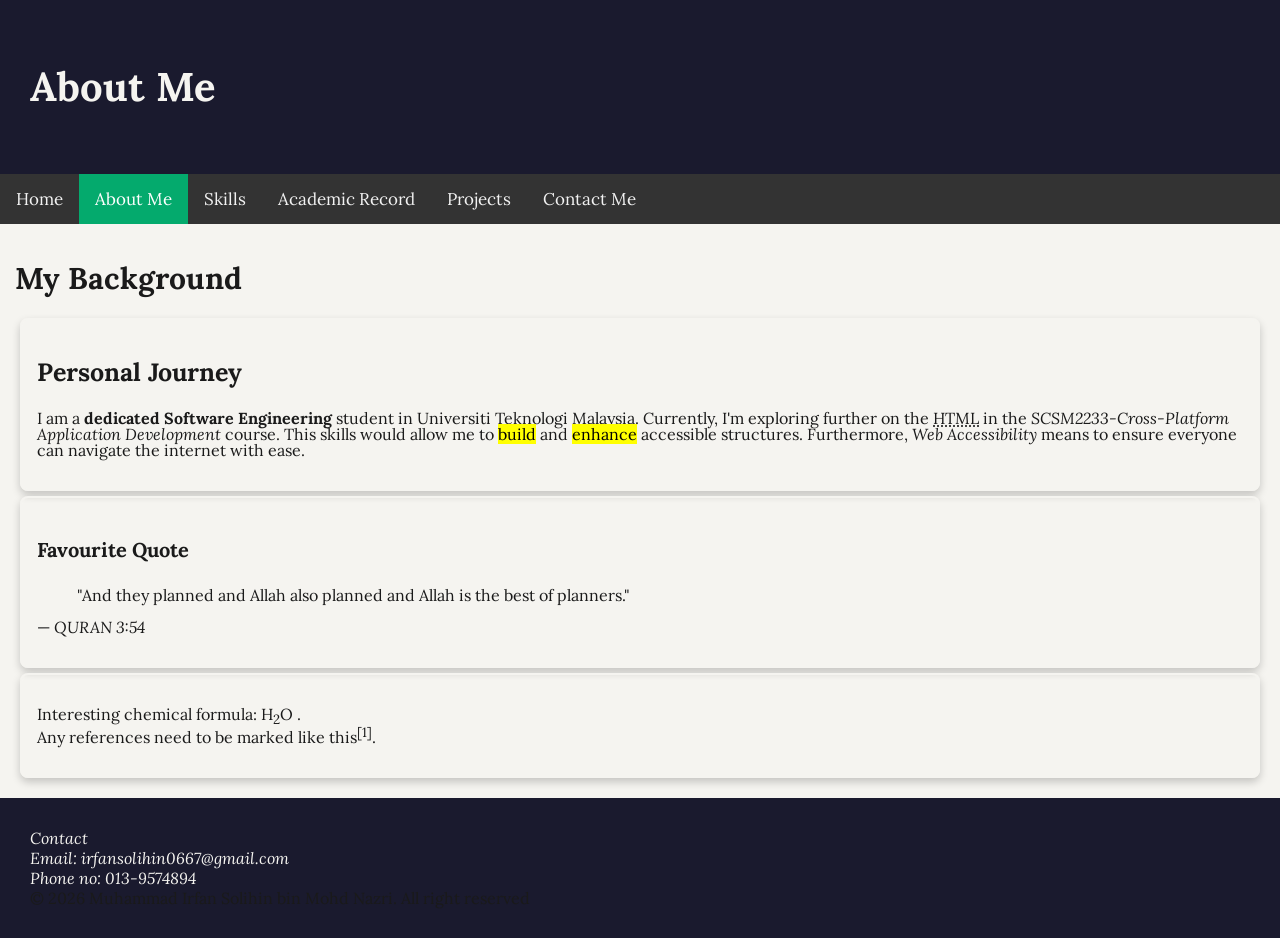
<file: about.html>
<!DOCTYPE html>
<html lang="en">
<head>
	<link rel="stylesheet" href="style.css">
	<meta charset="UTF-8">
	<meta name="viewport" content="width=device-width, initial-scale=1.0">
	<title>AboutMe</title>
</head>

<body>
	<header>
		<h1>About Me</h1>
	</header>	

	<div class="navbar">
		<a href="index.html">Home</a>
		<a class="active" href="about.html">About Me</a>
		<a href="skills.html">Skills</a>
		<a href="academic.html">Academic Record</a>
		<a href="projects.html">Projects</a>
		<a href="contact.html">Contact Me</a>
	</div>

	<main>
		<section>
			<h2>My Background</h2>
				<div class="card">
					<h3>Personal Journey</h3>
					<p>I am a <b>dedicated</b> <strong>Software Engineering</strong> student in Universiti Teknologi Malaysia. Currently, I'm exploring further on the <abbr title="HyperText Markup Language">HTML</abbr> in the <em>SCSM2233-Cross-Platform Application Development</em> course. This skills would allow me to <mark>build</mark> and <mark>enhance</mark> accessible structures. Furthermore, <dfn>Web Accessibility</dfn> means to ensure everyone can navigate the internet with ease.</p>
				</div>

				<div class="card">
					<h4>Favourite Quote</h4>
					<blockquote cite="https://artofpoets.com/wp-content/uploads/2023/11/And-they-planned-and-Allah-also-planned-and-Allah-is-the-best-of-planners-Quran-3_54.jpg">
					"And they planned and Allah also planned and Allah is the best of planners."
					</blockquote>
					<p>— <cite> QURAN 3:54</cite></p>
				</div>
			
				<div class="card">
					<p>Interesting chemical formula: H<sub>2</sub>O .<br>Any references need to be marked like this<sup>[1]</sup>.</p>
				</div>
		</section>
	</main>

	<footer>
		<address>Contact<br>Email: irfansolihin0667@gmail.com<br>Phone no: 013-9574894</address>
		<small>&copy; 2026 Muhammad Irfan Solihin bin Mohd Nazri. All right reserved</small>
	</footer>
</body>
</html>
</file>
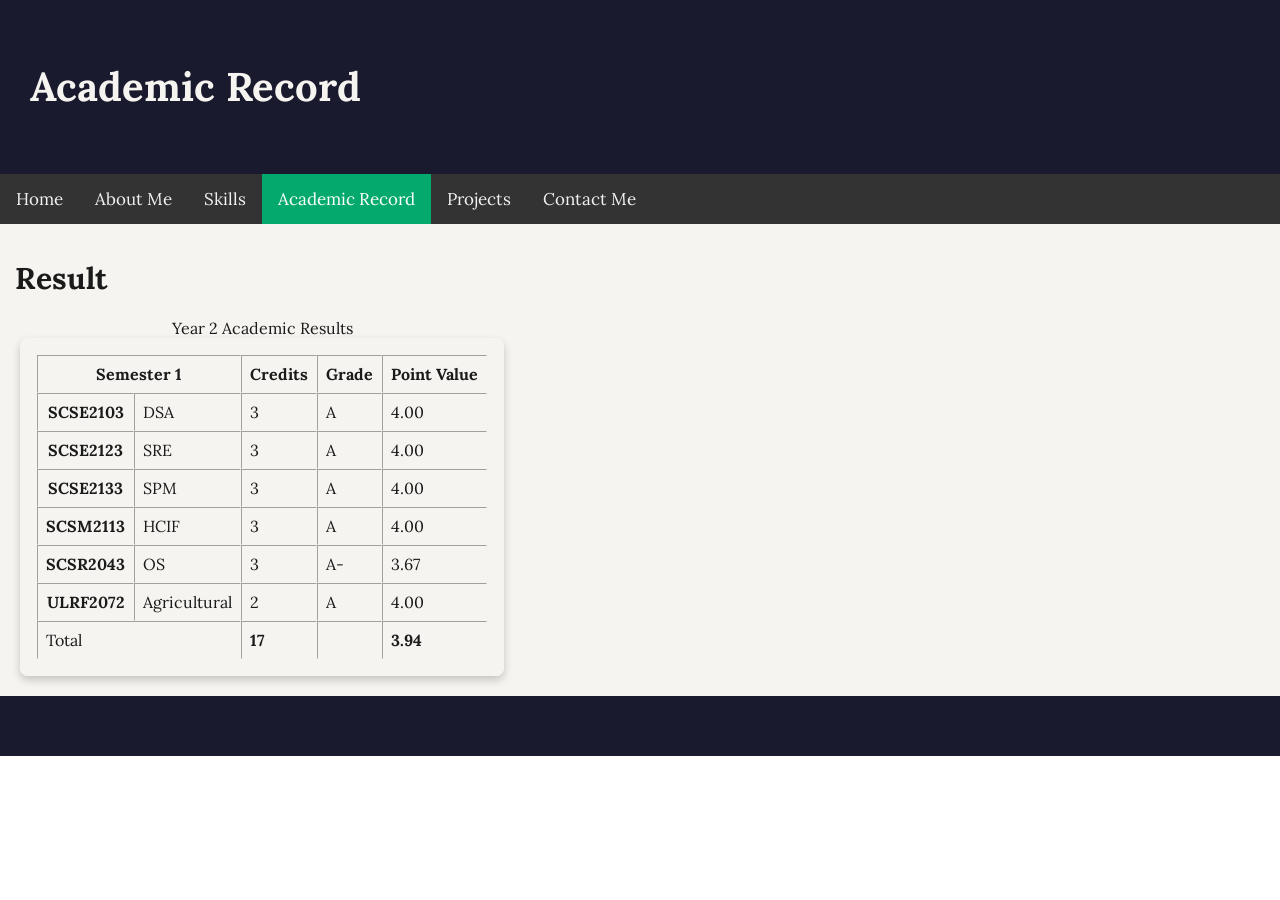
<file: academic.html>
<!DOCTYPE html>
<html lang="en">
<head>
	<link rel="stylesheet" href="style.css">
	<meta charset="UTF-8">
	<meta name="viewport" content="width=device-width, initial-scale=1.0">
	<title>AcademicRecord</title>
</head>

<body>
	<header>
		<h1>Academic Record</h1>
	</header>
	
	<div class="navbar">
		<a href="index.html">Home</a>
		<a href="about.html">About Me</a>
		<a href="skills.html">Skills</a>
		<a class="active" href="academic.html">Academic Record</a>
		<a href="projects.html">Projects</a>
		<a href="contact.html">Contact Me</a>
	</div>

		<main>
			<section>
				<h2>Result</h2>
				<table class= "card" border="1" cellpadding="8" cellspacing="0">
					<caption>Year 2 Academic Results</caption>
					<thead>
						<tr>
							<th scope="col" colspan="2">Semester 1 </th>
                        	<th scope="col">Credits</th>
                        	<th scope="col">Grade</th>
                        	<th scope="col">Point Value</th>
						</tr>
					</thead>

					<tbody>
						<tr>
							<th scope="row">SCSE2103</th>
							<td>DSA</td>
							<td>3</td>
							<td>A</td>
							<td>4.00</td>
						</tr>

						<tr>
							<th scope="row">SCSE2123</th>
							<td>SRE</td>
							<td>3</td>
							<td>A</td>
							<td>4.00</td>
						</tr>

						<tr>
							<th scope="row">SCSE2133</th>
							<td>SPM</td>
							<td>3</td>
							<td>A</td>
							<td>4.00</td>
						</tr>

						<tr>
							<th scope="row">SCSM2113</th>
							<td>HCIF</td>
							<td>3</td>
							<td>A</td>
							<td>4.00</td>
						</tr>

						<tr>
							<th scope="row">SCSR2043</th>
							<td>OS</td>
							<td>3</td>
							<td>A-</td>
							<td>3.67</td>
						</tr>

						<tr>
							<th scope="row">ULRF2072</th>
							<td>Agricultural</td>
							<td>2</td>
							<td>A</td>
							<td>4.00</td>
						</tr>
					</tbody>

					<tfoot>
						<tr>
							<td colspan="2">Total</td><td><strong>17</strong></td><td></td><td><strong>3.94</strong></td>
						</tr>
					</tfoot>
				</table>
			</section>
		</main>
		<footer></footer>
</body>
</html>
</file>
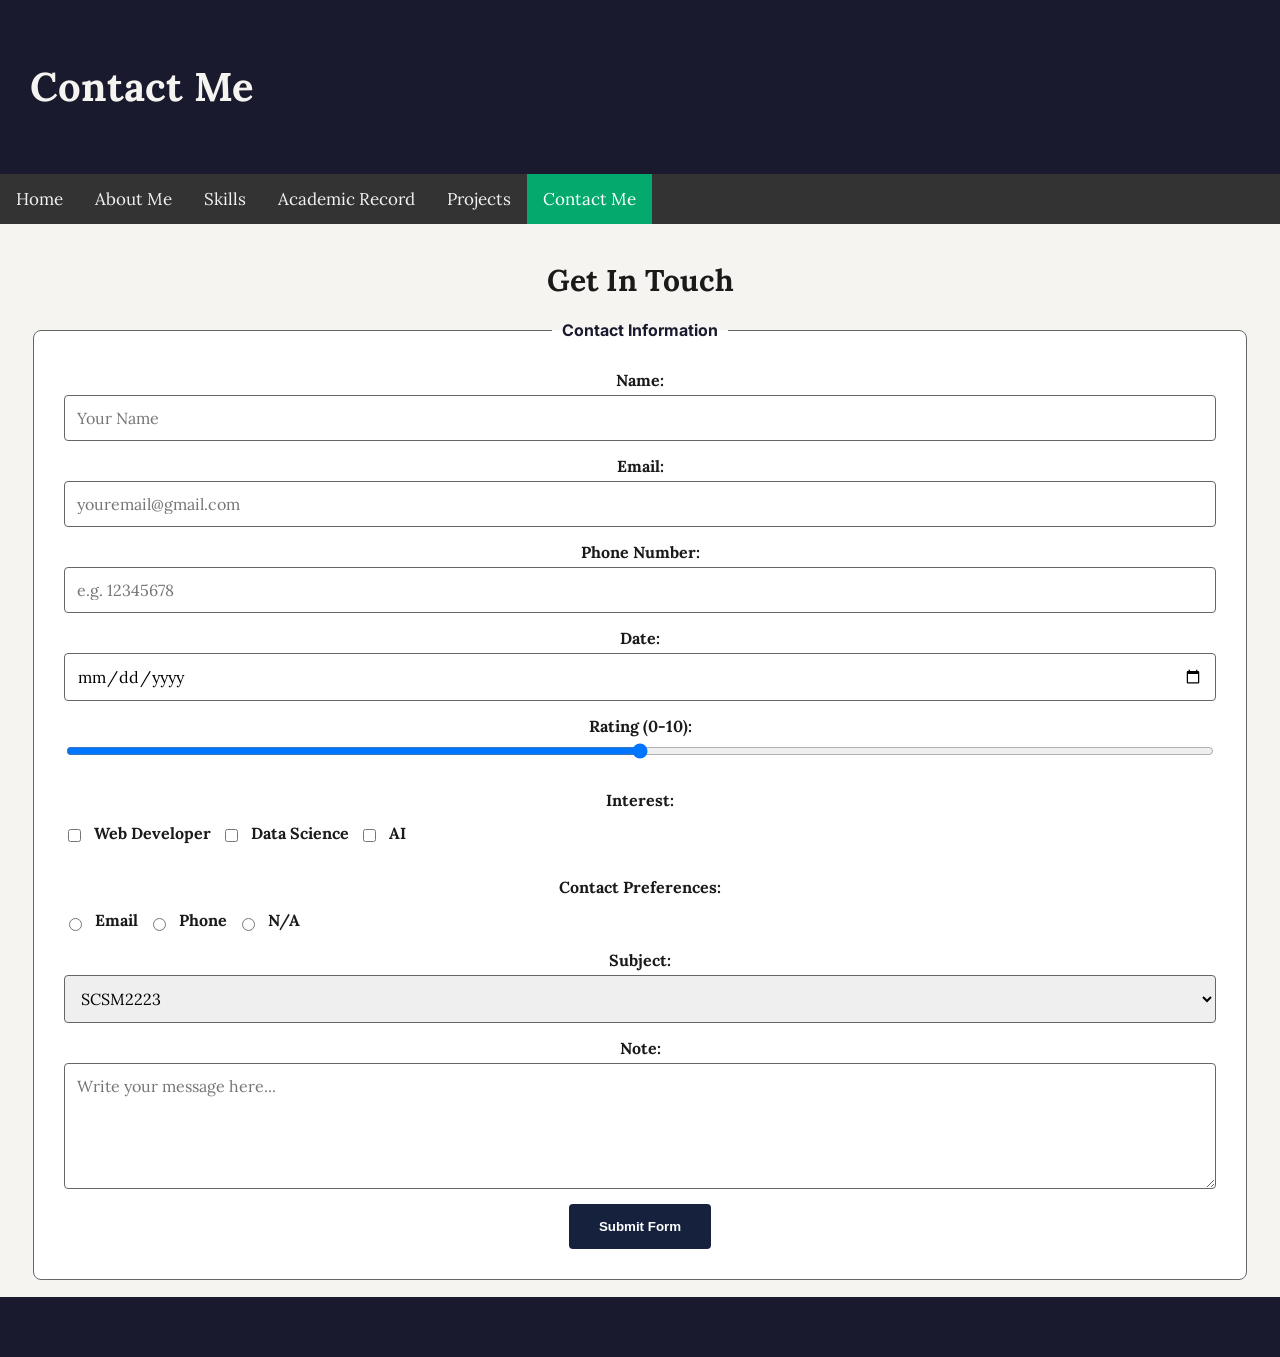
<file: contact.html>
<!DOCTYPE html>
<html lang="en">
<head>
	<link rel="stylesheet" href="style.css">
	<meta charset="UTF-8">
	<meta name="viewport" content="width=device-width, initial-scale=1.0">
	<title>Contact</title>
</head>

<body>
	<header>
		<h1>Contact Me</h1>
	</header>

	<div class="navbar">
		<a  href="index.html">Home</a>
		<a href="about.html">About Me</a>
		<a href="skills.html">Skills</a>
		<a href="academic.html">Academic Record</a>
		<a href="projects.html">Projects</a>
		<a class="active" href="contact.html">Contact Me</a>
	</div>

	<main>
    <section class="container">
        <h2>Get In Touch</h2>
        
        <form action="#" method="post" class="contact-form">
            <fieldset>
                <legend>Contact Information</legend>

                <div class="form-group">
                    <label for="name">Name:</label>
                    <input type="text" id="name" name="name" required maxlength="60" placeholder="Your Name">
                </div>

                <div class="form-group">
                    <label for="email">Email:</label>
                    <input type="email" id="email" name="email" required placeholder="youremail@gmail.com">
                </div>

                <div class="form-group">
                    <label for="phone">Phone Number:</label>
                    <input type="tel" id="phone" name="phone" maxlength="10" placeholder="e.g. 12345678">
                </div>

                <div class="form-group">
                    <label for="date">Date:</label>
                    <input type="date" id="date" name="date">
                </div>

                <div class="form-group">
                    <label for="range">Rating (0-10):</label>
                    <input type="range" id="range" name="range" min="0" max="10">
                </div>

                <div class="form-group checkbox-group">
                    <p>Interest:</p>
                    <input type="checkbox" id="cb1" name="interest" value="web"> <label for="cb1">Web Developer</label>
                    <input type="checkbox" id="cb2" name="interest" value="data"> <label for="cb2">Data Science</label>
                    <input type="checkbox" id="cb3" name="interest" value="ai"> <label for="cb3">AI</label>
                </div>

                <div class="form-group radio-group">
                    <p>Contact Preferences:</p>
                    <input type="radio" id="r1" name="pref" value="email"> <label for="r1">Email</label>
                    <input type="radio" id="r2" name="pref" value="phone"> <label for="r2">Phone</label>
                    <input type="radio" id="r3" name="pref" value="none"> <label for="r3">N/A</label>
                </div>

                <div class="form-group">
                    <label for="subj">Subject:</label>
                    <select id="subj" name="subj">
                        <optgroup label="Course Codes">
                            <option value="cpad">SCSM2223</option>
                            <option value="ad1">SCSE2243</option>
                            <option value="sda">SCSE2233</option>
                        </optgroup>
                    </select>
                </div>

                <div class="form-group">
                    <label for="message">Note:</label>
                    <textarea id="message" name="message" rows="5" placeholder="Write your message here..."></textarea>
                </div>

                <button type="submit">Submit Form</button>
            </fieldset>
        </form>
    </section>
</main>
<footer></footer>
</body>
</html>
</file>
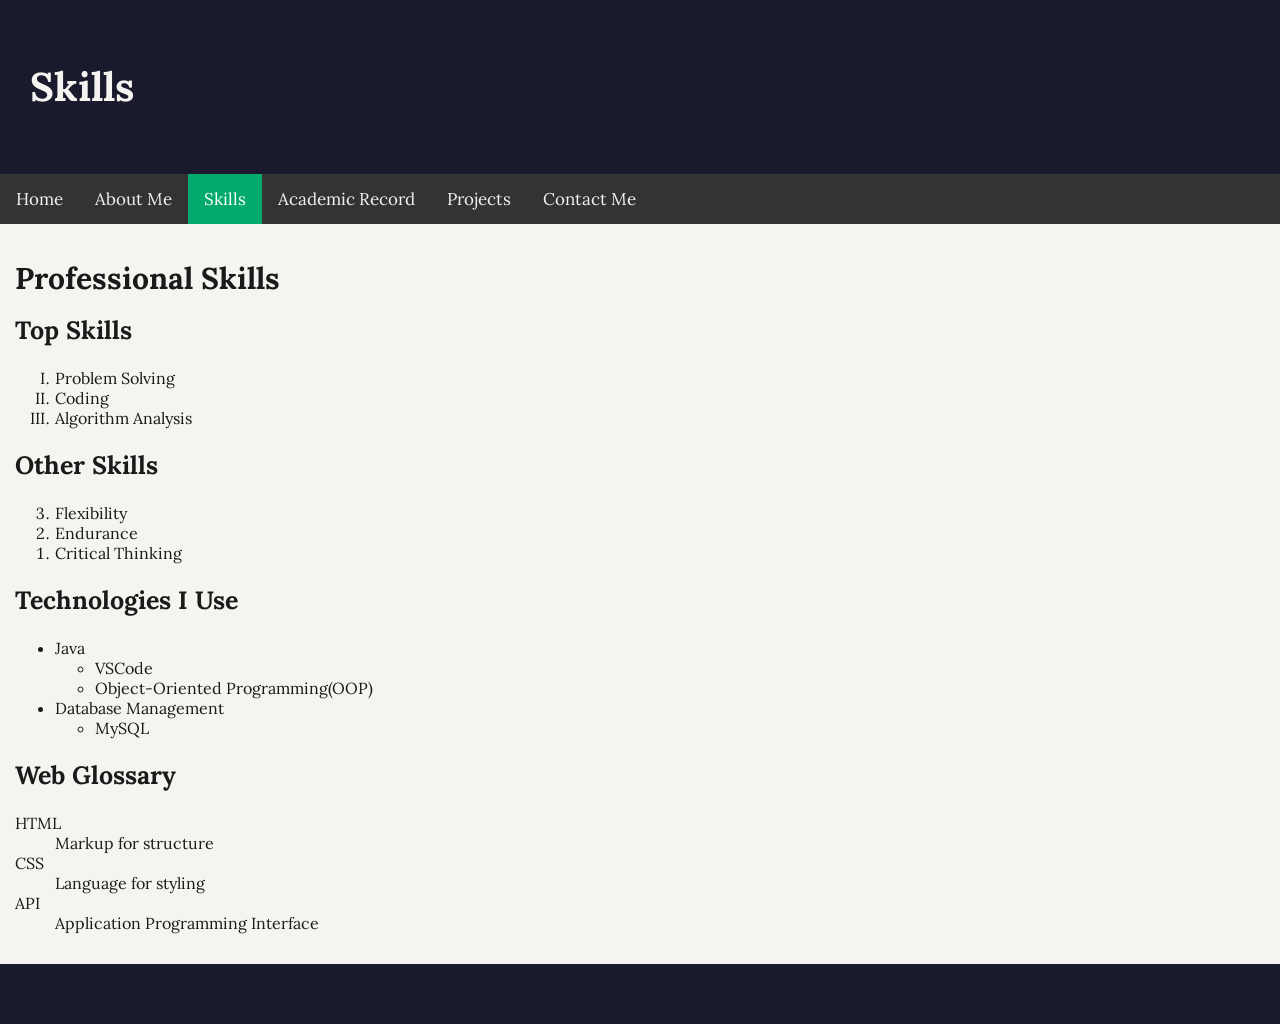
<file: skills.html>
<!DOCTYPE html>
<html lang="en">
<head>
	<link rel="stylesheet" href="style.css">
	<meta charset="UTF-8">
	<meta name="viewport" content="width=device-width, initial-scale=1.0">
	<title>Skills</title>
</head>

<body>
	<header>
		<h1>Skills</h1>
	</header>
	<div class="navbar">
		<a  href="index.html">Home</a>
		<a href="about.html">About Me</a>
		<a class="active" href="skills.html">Skills</a>
		<a href="academic.html">Academic Record</a>
		<a href="projects.html">Projects</a>
		<a href="contact.html">Contact Me</a>
	</div>

	<main>
		<section>
			<h2>Professional Skills</h2>
			<h3>Top Skills</h3>
			<ol type="I" start = "1">
				<li>Problem Solving</li>
				<li>Coding</li>
				<li>Algorithm Analysis</li>
			</ol>

			<h3>Other Skills</h3>
			<ol reversed>
				<li>Flexibility</li>
				<li>Endurance</li>
				<li>Critical Thinking</li>
			</ol>

			<h3>Technologies I Use</h3>
				<ul>
				<li>Java
					<ul>
						<li>VSCode</li>
						<li>Object-Oriented Programming(OOP)</li>
					</ul>
				</li>

				<li>Database Management
					<ul>
						<li>MySQL</li>
					</ul>
				</li>
				</ul>

			<h3>Web Glossary</h3>
			<dl>
				<dt>HTML</dt><dd>Markup for structure</dd>
				<dt>CSS</dt><dd>Language for styling</dd>
				<dt>API</dt><dd>Application Programming Interface</dd>
			</dl>
		</section>	
	</main>

	<footer></footer>
</body>
</html>
</file>
<file: style.css>
/* =============================================
   BREAKPOINT
   mobile-first bas: 320px and up(default)
   tablet: @media (min-width: 600px)
   desktop: @media (min-width: 1024px)
   ============================================= */

@import url('https://fonts.googleapis.com/css2?family=Inter:ital,opsz,wght@0,14..32,100..900;1,14..32,100..900&family=Lora:ital,wght@0,400..700;1,400..700&display=swap');


:root {
	--color-primary:    #1a1a2e;
	--color-secondary:  #16213e;
	--color-accent:     #e8d5b7;
	--color-text:       #1a1a1a;
	--color-muted:		#666666;
	--color-surface:	#f5f4f0;
	--color-shadow:		#00000033;
	--font-body:		'Lora', serif;
	--font-heading:		'Inter', sans-serif;
	--space-sm:			0.5rem;
	--space-md:			1.5rem;
	--space-lg:			3rem;
}

*{
	box-sizing: border-box;
}

html{
	font-size: 62.5%;
}

body{
	margin: 0;
	padding: 0;
	font-family: var(--font-body);
	font-size: 1.6rem;
	color: var(--color-text);
}

h1{
	font-size: 4rem;
	line-height: 1.5;
	color: var(--color-surface);
}

h2{
	font-size: 3rem;
	line-height: 1;
	color: var(--color-text);
}

h3{
	font-size: 2.5rem;
	line-height: 1;
	color: var(--color-text);
}

h4{
	font-size: 2rem;
	line-height: 1;
	color: var(--color-text);
}

p, blockquote, small{
	font-size: 1.6rem;
	line-height: 1;
	color: var(--color-text);
}

header, footer{
	background-color: var(--color-primary); color: var(--color-surface); padding: var(--space-lg);
}

main{
	padding: var(--space-md); background-color: var(--color-surface);
}

.card{
	padding: var(--space-md);
	margin: var(--space-sm);
	border: 2px solid var(--color-surface);
	border-radius: 8px;
	box-shadow: 0 4px 8px 0 var(--color-shadow);
	transition: 0.3s;

}

.container{
	padding: 2px 16px;
	text-align: center;
}


a:link {color: var(--color-secondary); transition: 0.5s;}
a:visited {color: var(--color-muted);}
a:hover{color: var(--color-accent);}
a:active{transform: scale(0.95);}

.navbar{
	background-color: #333;
	overflow: hidden;
}

.navbar a{
	float: left;
	color: #f2f2f2;
	text-align: center;
	padding: 14px 16px;
	text-decoration: none;
	font-size: 17px;
}

.navbar a:hover{
	background-color: #ddd;
	color: black;
}

.navbar a.active{
	background-color: #04AA6D;
	color: white;
}

/*nav{
	display: flex;
	justify-content: space-between;
	align-items: center;
	position: sticky;
	top: 0;
	z-index: 100;
	background: white;
	padding: var(--space-sm) var(--space-md);
}

.nav-links{
	display: flex;
	flex-wrap: wrap;
	gap: var(--space-md);
	transition: color 0.2s ;
	list-style: none;
}

.nav-links a.active {
	border-bottom: 2px solid var(--color-accent);
	color: var(--color-accent);
	font-weight: bold;
} */



.card-grid{
	display: grid;
	grid-template-columns: 1fr;
	gap: var(--space-md);
}

.sidebar-layout{
	display: grid;
	grid-template-columns: 1fr 280px;
	gap: var(--space-md);
}

.featured-card{
	grid-column: span 2;
}

.card{
	transition: transform 0.2s;
}

.card:hover{
	box-shadow: 0 8px 16px 0 var(--color-shadow);
	transform: translateY(-4px);
}

@media (min-width: 600px){
	.cards-grid{ grid-template-columns: repeat(2, 1fr);  }
} 

@media (min-width: 1024px){
	.cards-grid{ grid-template-columns: repeat(3, 1fr);  }
}

.contact-form fieldset {
    border: 1px solid var(--color-muted);
    border-radius: 8px;
    padding: var(--space-lg);
    background-color: white;
}

.contact-form legend {
    font-family: var(--font-heading);
    font-weight: bold;
    padding: 0 10px;
    color: var(--color-primary);
}


.form-group {
    margin-bottom: var(--space-md); 
    display: flex;
    flex-direction: column;
}

.form-group label {
    font-weight: bold;
    margin-bottom: var(--space-sm);
    color: var(--color-text);
}

input[type="text"],
input[type="email"],
input[type="tel"],
input[type="date"],
select,
textarea {
    padding: 1.2rem; 
    border: 1px solid var(--color-muted);
    border-radius: 4px;
    font-family: var(--font-body);
    font-size: 1.6rem;
    width: 100%;
    transition: border-color 0.3s, box-shadow 0.3s;
}

input:focus, 
select:focus, 
textarea:focus {
    outline: none;
    border-color: var(--color-accent);
    box-shadow: 0 0 0 3px var(--color-accent); 
}

.checkbox-group, .radio-group {
    flex-direction: row;
    flex-wrap: wrap;
    align-items: center;
    gap: 1rem;
}

.checkbox-group p, .radio-group p {
    width: 100%;
    font-weight: bold;
    margin-bottom: var(--space-sm);
}

button[type="submit"] {
    background-color: var(--color-secondary);
    color: white;
    padding: var(--space-md) var(--space-lg);
    border: none;
    border-radius: 4px;
    font-weight: bold;
    cursor: pointer;
    transition: background-color 0.3s, transform 0.2s;
}

button[type="submit"]:hover {
    background-color: var(--color-primary);
}

button[type="submit"]:active {
    transform: scale(0.97); 
}
</file>
